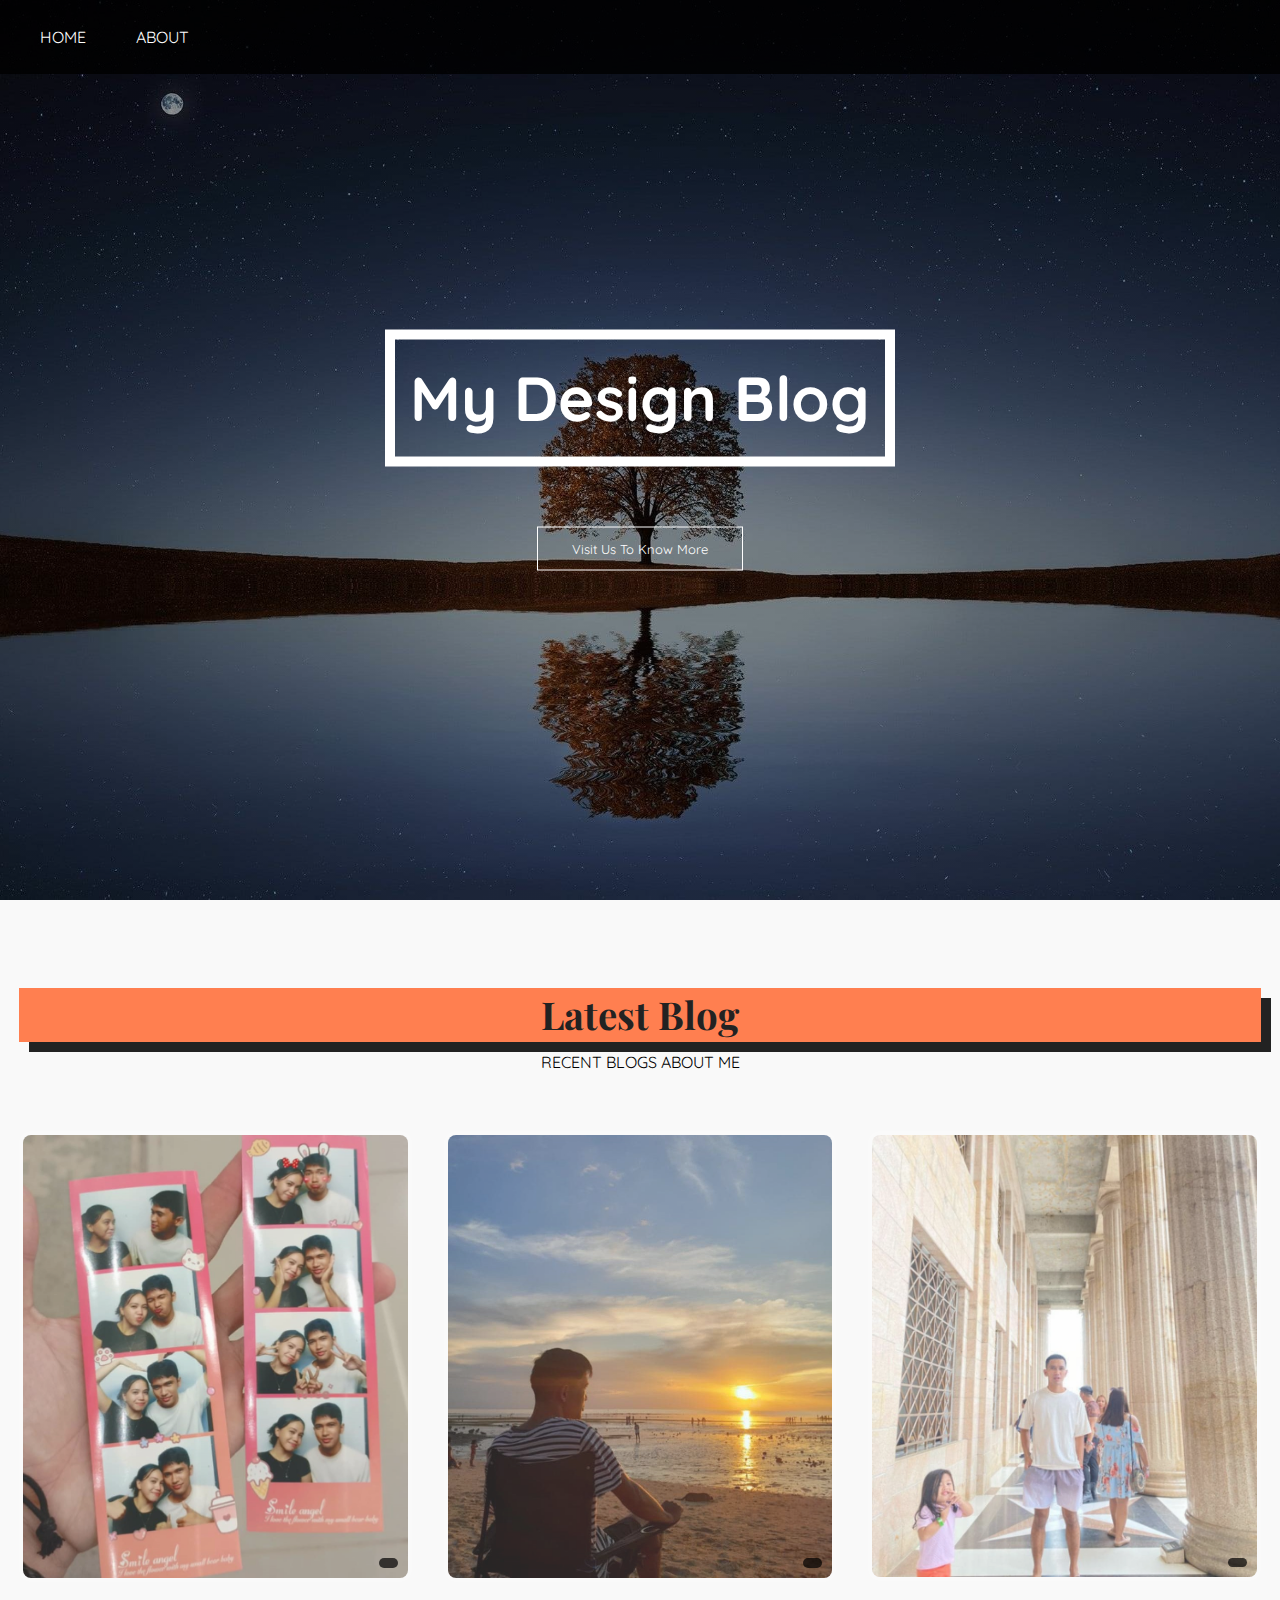
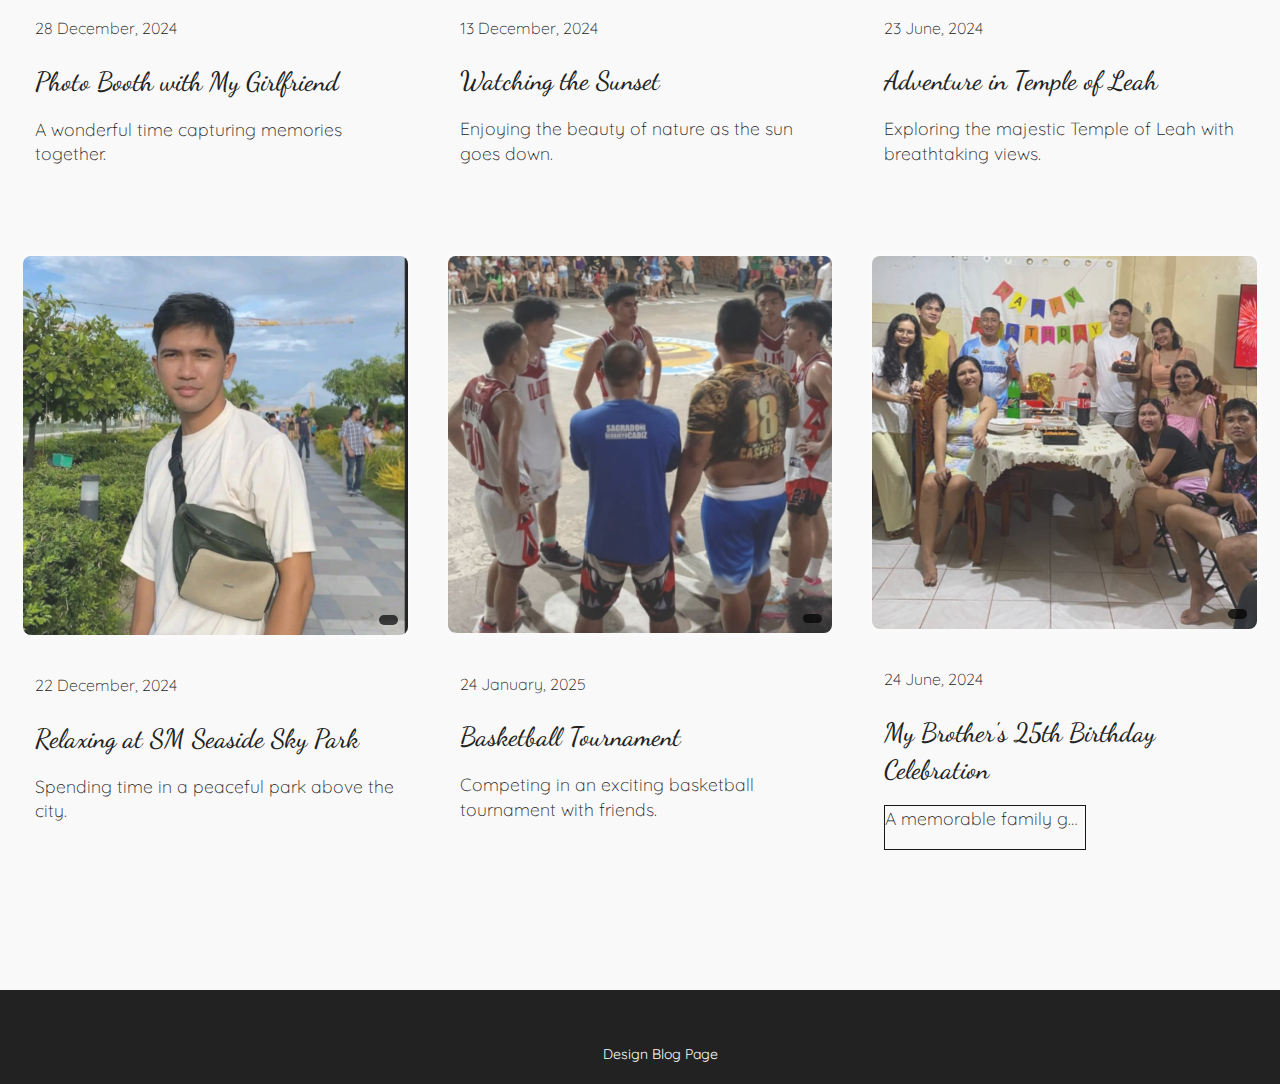
<file: index.html>
<!DOCTYPE html>
<html>
  <head>
    <meta charset="utf-8">
    <meta http-equiv="X-UA-Compatible" content="IE=edge">
    <title>my.story</title>
    <meta name="viewport" content="width=device-width, initial-scale=1">
    
    <link rel="stylesheet" href="https://cdnjs.cloudflare.com/ajax/libs/font-awesome/5.15.1/css/all.min.css" integrity="sha512-+4zCK9k+qNFUR5X+cKL9EIR+ZOhtIloNl9GIKS57V1MyNsYpYcUrUeQc9vNfzsWfV28IaLL3i96P9sdNyeRssA==" crossorigin="anonymous" />
    <link href='https://unpkg.com/boxicons@2.1.4/css/boxicons.min.css' rel='stylesheet'>
    <link href="https://fonts.googleapis.com/css2?family=Dancing+Script:wght@400;700&display=swap" rel="stylesheet">
    <link rel="stylesheet" href="style.css">
  </head>
  <body>
   
    <section class="header">
      <div class="menu-bar">
        <ul>
          <li class="active"><a href="#">HOME</a></li>
          <li><a href="#">ABOUT</a><i class="fas fa-caret-down"></i>
            <div class="sub-menu">
              <ul>
                <li><a href="#">blog</a></li>
                <li><a href="gallery.html">images</a></li>
                <li><a href="#">ambot</a></li>
              </ul>
            </div>
          </li>
        </ul>
      </div>
    
      <div class="text-box">
           <h1>My Design Blog</h1>
           <p></p>
           <a href="" class="hero-btn">Visit Us To Know More</a>
      </div>

    </section>
    
    <section class="blog" id="blog">
      <div class="container">
        <div class="title">
          <h2>Latest Blog</h2>
          <p>recent blogs about me</p>
        </div>
        <div class="blog-content">
          
          <div class="blog-item">
            <div class="blog-img">
              <img src="media/1.jpg" alt="Photo booth with my girlfriend">
              <span><i class="far fa-heart"></i></span>
            </div>
            <div class="blog-text">
              <span>28 December, 2024</span>
              <h2>Photo Booth with My Girlfriend</h2>
              <p>A wonderful time capturing memories together.</p>
            </div>
          </div>
          
          <div class="blog-item">
            <div class="blog-img">
              <img src="media/2.1.jpg" alt="Viewing the sunset">
              <span><i class="far fa-heart"></i></span>
            </div>
            <div class="blog-text">
              <span>13 December, 2024</span>
              <h2>Watching the Sunset</h2>
              <p>Enjoying the beauty of nature as the sun goes down.</p>
            </div>
          </div>
          
          <div class="blog-item">
            <div class="blog-img">
              <img src="media/3.jpg" alt="Adventure in Temple of Leah">
              <span><i class="far fa-heart"></i></span>
            </div>
            <div class="blog-text">
              <span>23 June, 2024</span>
              <h2>Adventure in Temple of Leah</h2>
              <p>Exploring the majestic Temple of Leah with breathtaking views.</p>
            </div>
          </div>
          
          <div class="blog-item">
            <div class="blog-img">
              <img src="media/4.jpg" alt="SM Seaside Sky Park">
              <span><i class="far fa-heart"></i></span>
            </div>
            <div class="blog-text">
              <span>22 December, 2024</span>
              <h2>Relaxing at SM Seaside Sky Park</h2>
              <p>Spending time in a peaceful park above the city.</p>
            </div>
          </div>
          
          <div class="blog-item">
            <div class="blog-img">
              <img src="media/5.jpg" alt="Basketball Tournament">
              <span><i class="far fa-heart"></i></span>
            </div>
            <div class="blog-text">
              <span>24 January, 2025</span>
              <h2>Basketball Tournament</h2>
              <p>Competing in an exciting basketball tournament with friends.</p>
            </div>
          </div>
          
          <div class="blog-item">
            <div class="blog-img">
              <img src="media/6.jpg" alt="Celebrating my brother's 25th birthday">
              <span><i class="far fa-heart"></i></span>
            </div>
            <div class="blog-text">
              <span>24 June, 2024</span>
              <h2>My Brother's 25th Birthday Celebration</h2>
              <p class="test" style="text-overflow:ellipsis;">A memorable family gathering to celebrate a special milestone</p>
            </div>
          </div>
          
        </div>
      </div>
    </section>
    
    
   <!-- Footer -->
   <footer class="footer">
    <div class="social-links">
      <a href="#"><i class="fab fa-facebook-f"></i></a>
      <a href="#"><i class="fab fa-twitter"></i></a>
      <a href="#"><i class="fab fa-instagram"></i></a>
      <a href="#"><i class="fab fa-pinterest"></i></a>
    </div>
    <span>Design Blog Page</span>
  </footer>



  </body>
</html>
</file>
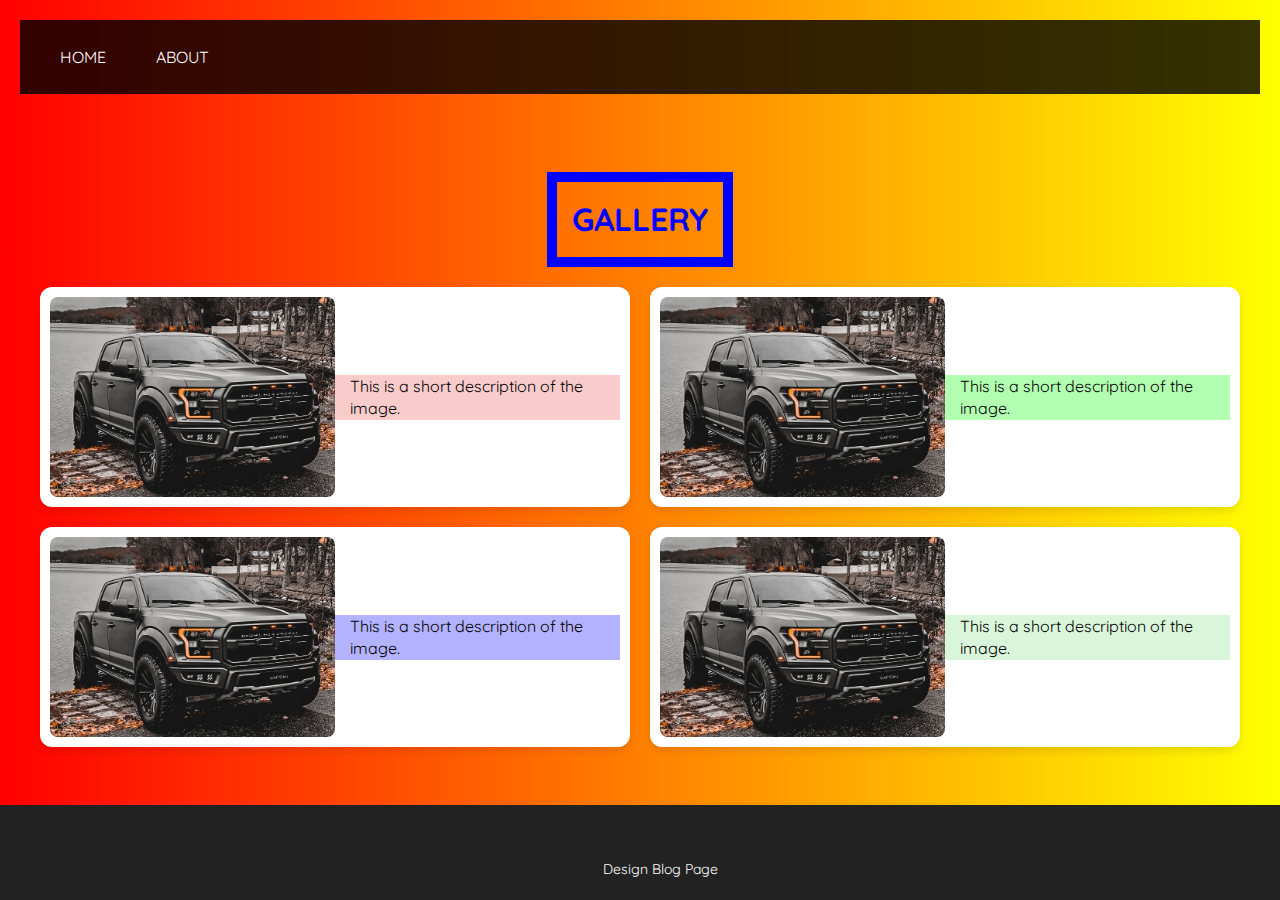
<file: gallery.html>
<!DOCTYPE html>
<html>
  <head>
    <meta charset="utf-8">
    <meta http-equiv="X-UA-Compatible" content="IE=edge">
    <title>my.story</title>
    <meta name="viewport" content="width=device-width, initial-scale=1">
    
    <link rel="stylesheet" href="https://cdnjs.cloudflare.com/ajax/libs/font-awesome/5.15.1/css/all.min.css" integrity="sha512-+4zCK9k+qNFUR5X+cKL9EIR+ZOhtIloNl9GIKS57V1MyNsYpYcUrUeQc9vNfzsWfV28IaLL3i96P9sdNyeRssA==" crossorigin="anonymous" />
    <link rel="stylesheet" href="style.css">
  </head>
  <body>
     
    <section class="gallery">
      <div class="menu-bar">
        <ul>
          <li class="active"><a href="index.html">HOME</a></li>
          <li><a href="#">ABOUT</a><i class="fas fa-caret-down"></i>
            <div class="sub-menu">
              <ul>
                <li><a href="#">blog</a></li>
                <li><a href="gallery.html">images</a></li>
                <li><a href="#">ambot</a></li>
              </ul>
            </div>
          </li>
        </ul>
      </div>
    </section>
    
    <section class="gallery">
      <h1>GALLERY</h1>
      <div class="image-gallery">
        <div class="gallery-item">
          <img id="Image1" src="media/raptor.jpg">
          <p class="description">This is a short description of the image.</p>
        </div>
        <div class="gallery-item">
          <img src="media/raptor.jpg" alt="Image 2">
          <p class="description green-bg">This is a short description of the image.</p>
        </div>
        <div class="gallery-item">
          <img src="media/raptor.jpg" alt="Image 3">
          <p class="description blue-bg">This is a short description of the image.</p>
        </div>
        <div class="gallery-item">
          <img src="media/raptor.jpg" alt="Image 4">
          <p class="description pastelgreen-bg">This is a short description of the image.</p>
        </div>
      </div>
    </section>
    
    
    
    <!-- Footer -->
    <footer class="footer">
      <div class="social-links">
        <a href="#"><i class="fab fa-facebook-f"></i></a>
        <a href="#"><i class="fab fa-twitter"></i></a>
        <a href="#"><i class="fab fa-instagram"></i></a>
        <a href="#"><i class="fab fa-pinterest"></i></a>
      </div>
      <span>Design Blog Page</span>
    </footer>

    
  </body>
</html>
</file>
<file: style.css>
@import url('https://fonts.googleapis.com/css2?family=Playfair+Display:wght@500;600;700;800;900&family=Quicksand:wght@300;400;500;600;700&display=swap');

:root{
    --Playfair: 'Playfair Display', serif;
    --Quicksand: 'Quicksand', sans-serif;
    --Roboto: 'Roboto', sans-serif;
    --dark: #3c393d;
    --exDark: #2b2b2b;
}
*{
    padding: 0;
    margin: 0;
    font-family: var(--Quicksand);
}
body{
    line-height: 1.4;
    color: var(--dark);
}
img{
    width: 100%;
    display: block;
}
.container{
    max-width: 1320px;
    margin: 0 auto;
    padding: 0 1.2rem;
}


.card {
    background-color: var(--bg-oxford-blue);
    border: 1px solid var(--border-prussian-blue);
  }
  
  .img-holder {
    aspect-ratio: var(--width) / var(--height);
    background-color: var(--bg-prussian-blue);
    overflow: hidden;
  }
  
  .img-cover {
    width: 100%;
    height: 100%;
    object-fit: cover;
  }
  


/*---- header -----*/
.header{
    min-height: 100vh;
    width: 100%;
    background: linear-gradient(rgba(0, 0, 0, 0.4), rgba(0, 0, 0, 0.4)), url(media/bck.jpg);
    background-position: center;
    background-size: cover;
    position: relative;
}


/* Menu Bar */
.menu-bar {
    background: rgba(0, 0, 0, 0.8);
    padding: 1rem;
    display: flex;
    justify-content: flex-start;
    padding-left: 15px; 
}

.menu-bar ul {
    display: flex;
    list-style: none;
    color: #fff;
    padding: 0;
    margin: 0;
}

.menu-bar ul li {
    position: relative;
    margin: 0 10px;
    padding: 10px 15px;
}

.menu-bar ul li a {
    text-decoration: none;
    color: #fff;
    font-size: 1rem;
    transition: color 0.3s ease-in-out;
}

.menu-bar ul li:hover > a {
    color: #ffcc00;
}

.menu-bar .fas{
    margin-left: 8px;
}
/*---- Sub-menu Styling -----*/
.sub-menu {
    position: absolute;
    top: 100%;
    left: 0;
    width: 200px;
    background: rgba(0, 0, 0, 0.9);
    display: none;
    padding: 10px 0;
    border-radius: 6px; 
    box-shadow: 0px 5px 10px rgba(0, 0, 0, 0.3);
    overflow: hidden;
}

.menu-bar ul li:hover .sub-menu {
    display: block;
}

/* Vertical Sub-menu */
.sub-menu ul {
    list-style: none;
    padding: 0;
    margin: 0;
    display: flex;
    flex-direction: column;
}

.sub-menu ul li {
    padding: 10px 15px;
    text-align: left;
}

.sub-menu ul li a {
    color: #fff;
    text-decoration: none;
    font-size: 0.9rem;
    display: block;
    padding: 10px;
    border-radius: 4px; 
    transition: background 0.3s ease-in-out, padding-left 0.3s ease-in-out;
}

.sub-menu ul li:hover a {
    background: #ffcc00;
    color: #000;
    padding-left: 20px;
}



.text-box{
    width: 90%;
    color: #fff;
    position: absolute;
    top: 50%;
    left: 50%;
    transform: translate(-50%,-50%);
    text-align: center;
}
.text-box h1{
    font-size: 62px;
    color: #ffffff;
}
.text-box p{
    margin: 10px 0 40px;
    font-size: 14px;
    color: #fff;
}
.hero-btn{
    display: inline-block;
    text-decoration: none;
    color: #fff;
    border: 1px solid #fff;
    padding: 12px 34px;
    font-size: 13px;
    background: transparent;
    position: relative;
    cursor: pointer;
}
.hero-btn:hover{
    border: 1px solid #ffcc00;
    background: #ffcc00;
    transition: 1s;
}






/* design */
.design{
    padding: 4.5rem 0;
}
.title{
    text-align: center;
    padding: 1rem 0;
}
.title h2{
    font-family: var(--Playfair);
    font-size: 2.4rem;
}
.title p{
    text-transform: uppercase;
    padding: 0.6rem 0;
}



/*_______________BLOG________________ */
.blog{
    background: #f9f9f9;
    padding: 4.5rem 0;
}
.title h2{
    background-color: coral;
    box-shadow: 10px 10px;
}

.blog-content{
    margin: 2rem 0;
}

.blog-img {
    position: relative;
    overflow: hidden;
    border-radius: 12px; 
    border: 4px solid rgba(255, 255, 255, 0.2); 
    transition: border-color 0.3s ease-in-out, box-shadow 0.3s ease-in-out;
}

.blog-img .img-holder {
    aspect-ratio: 16 / 9; 
    background-color: var(--bg-prussian-blue);
    overflow: hidden;
    border-radius: inherit; 
}

.blog-img img {
    width: 100%;
    height: 100%;
    object-fit: cover;
    transition: opacity 0.4s ease-in-out, transform 0.3s ease-in-out;
    opacity: 0.85; 
}

.blog-img:hover {
    border-color: rgba(255, 204, 0, 0.8); 
    box-shadow: 0 0 12px rgba(255, 204, 0, 0.6); 
}

.blog-img:hover img {
    opacity: 1; 
    transform: scale(1.05); 
}

.blog-img span {
    position: absolute;
    bottom: 10px;
    right: 10px;
    background: rgba(0, 0, 0, 0.7); 
    color: #fff;
    font-size: 1.4rem;
    padding: 0.3rem 0.6rem;
    border-radius: 5px;
    transition: background 0.3s ease-in-out;
}

.blog-img:hover span {
    background: rgba(255, 204, 0, 0.9); 
}




.blog-text{
    margin: 2.2rem 0;
    padding: 0 1rem;
}
.blog-text span{
    font-weight: 300;
    display: block;
    padding-bottom: 0.5rem;
}
.blog-text h2{
    font-family: 'Dancing Script', cursive;
    padding: 1rem 0;
    font-size: 1.65rem;
    font-weight: 500;
}


.blog-text p{
    font-weight: 300;
    font-size: 1.1rem;
    opacity: 0.9;
    padding-bottom: 1.2rem;
}

/*_____text-overflow property_______  */
p.test {
    white-space: nowrap;
    width: 200px;
    border: 1px solid #000000;
    overflow: hidden;
    text-overflow: clip;
  }
  p.test:hover {
    overflow: visible;
  }

.blog-text a{
    font-family: var(--Roboto);
    font-size: 1.1rem;
    text-decoration: none;
    color: var(--dark);
    display: inline-block;
    background: var(--dark);
    color: #fff;
    padding: 0.55rem 1.2rem;
    transition: all 0.5s ease;
}
.blog-text a:hover{
    background: var(--exDark);
}

/*---- about ------------*/
.about{
    padding: 4.5rem 0;
}
.about-text{
    margin: 2rem 0;
}
.about-text > p{
    font-size: 1.1rem;
    padding: 0.6rem 0;
    opacity: 0.8;
}

/*--- footer ---*/
.footer{
    width: 100%;
    text-align: center;
    padding: 30px 0;   
}
.footer h4{
    margin-bottom: 25px;
    margin-top: 20px;
    font-weight: 600;
}
.icons .bx{
    color: #f44336;
    margin: 0 13px;
    cursor: pointer;
    padding: 18px 0;
}

/*--------- Media Queries ---------*/
@media screen and (min-width: 540px){
    .navbar-nav a{
        padding-right: 1.2rem;
        padding-left: 1.2rem;
    }
    .banner-title{
        font-size: 5rem;
    }
    .banner form{
        margin-top: 1.4rem;
        width: 80%;
        margin-left: auto;
        margin-right: auto;
    }
}

@media screen and (min-width: 768px){
    .navbar .container{
        display: flex;
        align-items: center;
        justify-content: space-between;
    }
    .search-input{
        padding: 0.8rem 0;
    }
    .design-content{
        display: grid;
        grid-template-columns: repeat(2, 1fr);
        gap: 2rem;
    }
    .design-item{
        margin: 0;
    }
    .blog-content{
        display: grid;
        grid-template-columns: repeat(2, 1fr);
        gap: 2rem;
    }
}

@media screen and (min-width: 992px){
    .blog-content{
        grid-template-columns: repeat(3, 1fr);
    }
    .about-content{
        display: grid;
        grid-template-columns: repeat(2, 1fr);
        column-gap: 3rem;
        align-items: center;
    }
}

@media screen and (min-width: 1200px){
    .design-content{
        grid-template-columns: repeat(3, 1fr);
    }
}


/*____________ GALLERY______________*/

body {
    font-family: Arial, sans-serif;
    background-color: #f9f9f9;
    color: #222;
    margin: 0;
    padding: 0;
    display: flex;
    flex-direction: column;
    min-height: 100vh;
}

.gallery {
    min-height: 10vh;
    background-color: red; 
    background-image: linear-gradient(to right, red, yellow);
    padding: 20px;
    color: #fff; 
    flex: 1;
    text-align: center;
    padding: 20px;
}
h1 {
    color: blue;
    border: 10px solid currentColor; 
    padding: 15px;
    display: inline-block; 
    margin-bottom: 20px; 
   
}
.image-gallery {
    display: flex;
    flex-wrap: wrap;
    gap: 20px;
    justify-content: center;
    max-width: 1200px;
    margin: 0 auto;
}

.gallery-item {
    width: calc(50% - 10px);
    background-color: #ffffff;
    border-radius: 12px;
    overflow: hidden;
    box-shadow: 0 4px 8px rgba(0, 0, 0, 0.1);
    display: flex;
    align-items: center;
    padding: 10px;
    box-sizing: border-box;
}

.gallery-item img {
    width: 50%;
    height: 200px;
    object-fit: cover;
    border-radius: 8px;
}


.description {
    float: right;
    width: 50%;
    padding-left: 15px;
    text-align: left;
    box-sizing: border-box;
    background-color: rgba(225,0,0,0.2);
}
p {
    color: black;
}

.green-bg {
    background-color: rgba(0, 255, 0, 0.3);
}

.blue-bg {
    background-color: rgba(0, 0, 255, 0.3);
}

.pastelgreen-bg {
    background-color: hsla(120, 60%, 70%, 0.3);
}


@media (max-width: 768px) {
    .gallery-item {
        width: 100%;
    }

    .gallery-item img,
    .description {
        width: 100%;
    }

    .description {
        padding-left: 0;
        text-align: center;
    }
}

/* Footer Styling */
.footer {
    background-color: #222;
    color: #fff;
    padding: 20px;
    text-align: center;
    margin-top: auto;
    width: 100%; 
}

.footer .social-links {
    margin-bottom: 10px;
}

.footer .social-links a {
    color: #fff;
    text-decoration: none;
    margin: 0 10px;
    font-size: 18px;
    display: inline-block;
    transition: color 0.3s;
}

.footer .social-links a:hover {
    color: #ffcc00;
}

.footer span {
    font-size: 14px;
}
</file>
